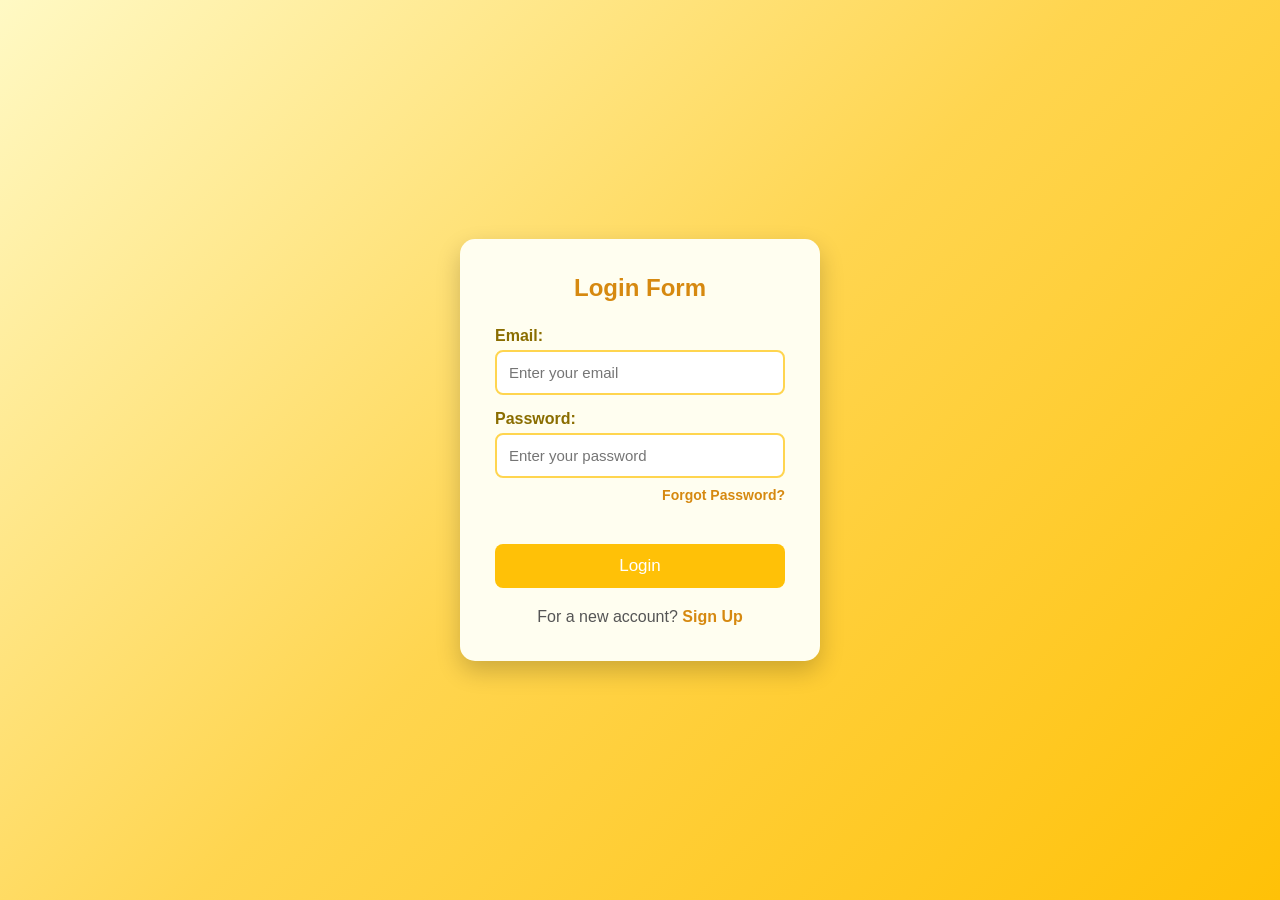
<file: index.html>
<!DOCTYPE html>
<html lang="en">
<head>
    <meta charset="UTF-8">
    <meta name="viewport" content="width=device-width, initial-scale=1.0">
    <title>Login Form</title>

    <link rel="stylesheet" href="log.css">
</head>
<body>

    <form method="post" class="form-container" data-page="login">

        <h2>Login Form</h2>

        <div id="authMessage" style="margin-top: 12px; display:none;"></div>


        <label for="email">Email:</label>
        <input type="email" id="email" name="email" placeholder="Enter your email">

        <label for="password">Password:</label>
        <input type="password" id="password" name="password" placeholder="Enter your password">

        <div class="forgot-password">
            <a href="pass.html">Forgot Password?</a>
        </div>

        <button type="submit">Login</button>

        <p>For a new account? <a href="rege.html">Sign Up</a></p>


    </form>

    <script src="auth.js"></script>
</body>
</html>
</file>
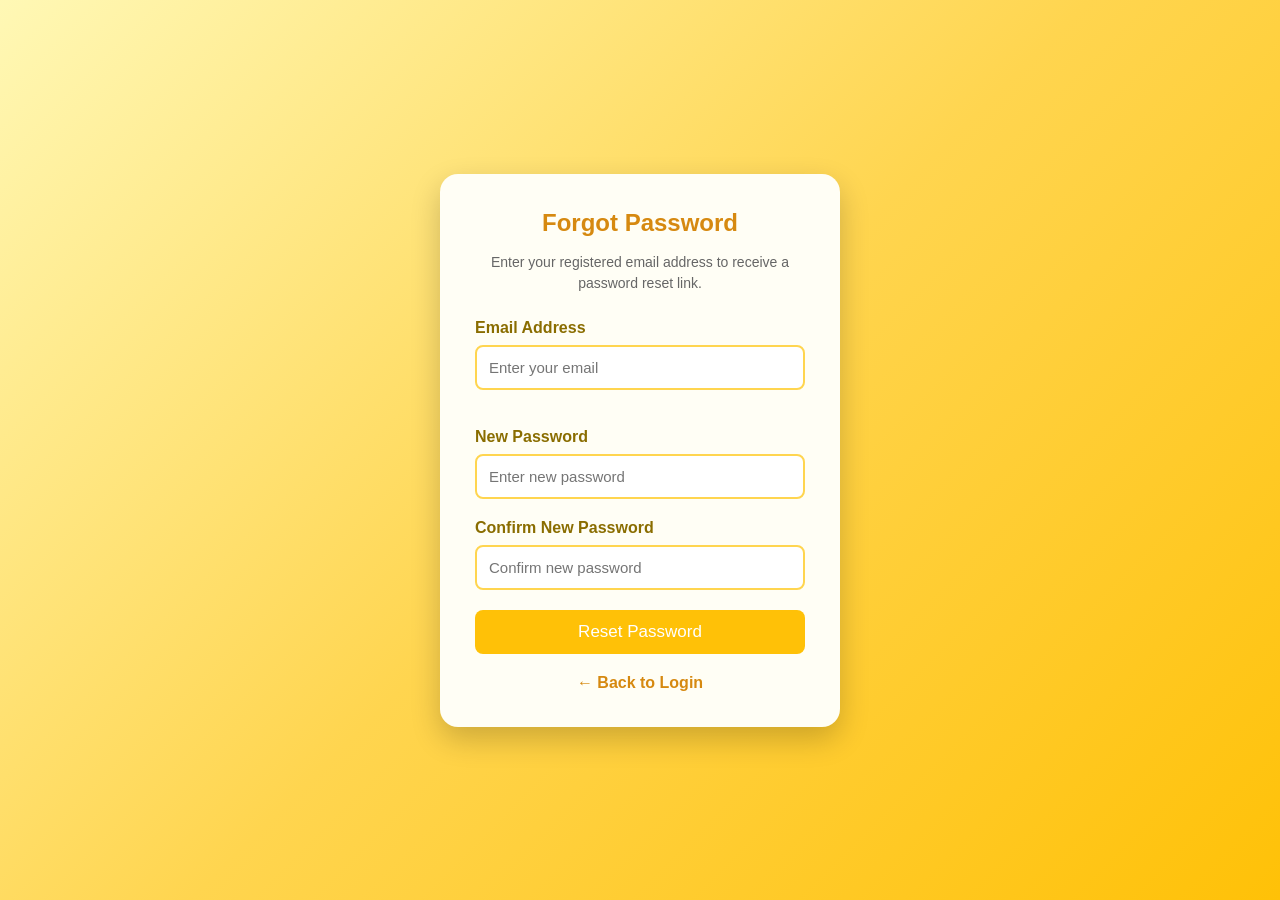
<file: pass.html>
<!DOCTYPE html>
<html lang="en">
<head>
    <meta charset="UTF-8">
    <meta name="viewport" content="width=device-width, initial-scale=1.0">
    <title>Forgot Password</title>

    <link rel="stylesheet" href="pas.css">
</head>
<body>

    <form class="form-container" method="post" data-page="reset">


        <h2>Forgot Password</h2>

        <p class="info">
            Enter your registered email address to receive a password reset link.
        </p>

        <label for="email">Email Address</label>
        <input type="email" id="email" name="email" placeholder="Enter your email" required>

        <label for="new_password" style="margin-top: 18px;">New Password</label>
        <input type="password" id="new_password" name="new_password" placeholder="Enter new password" required>

        <label for="confirm_new_password">Confirm New Password</label>
        <input type="password" id="confirm_new_password" name="confirm_new_password" placeholder="Confirm new password" required>

        <button type="submit">Reset Password</button>

        <div id="authMessage" style="margin-top: 12px; display:none;"></div>

        <p class="back">
            <a href="login.html">← Back to Login</a>
        </p>

    </form>

    <script src="auth.js"></script>
</body>
</html>
</file>
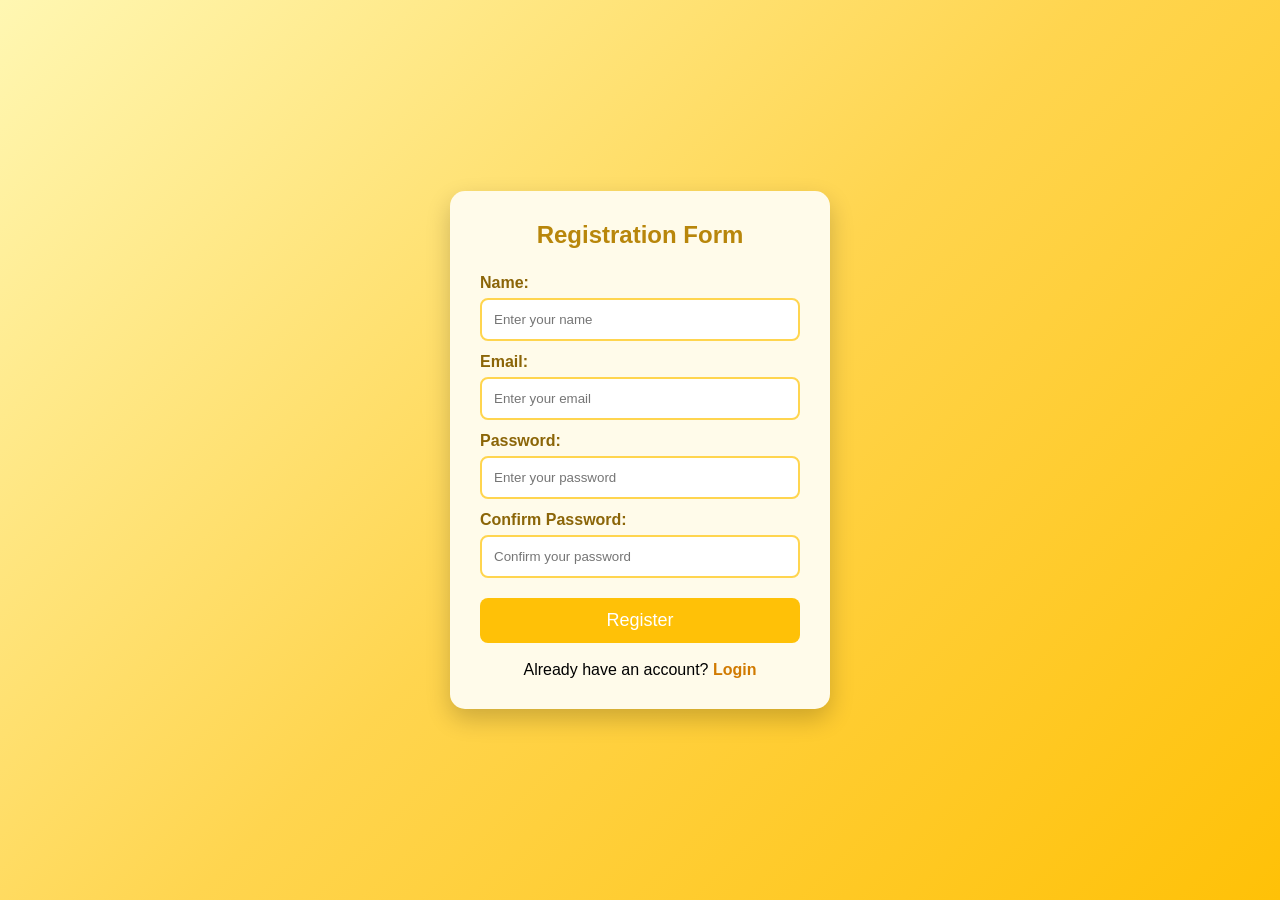
<file: rege.html>
<!DOCTYPE html>
<html lang="en">
<head>
    <meta charset="UTF-8">
    <meta name="viewport" content="width=device-width, initial-scale=1.0">
    <title>Registration Form</title>
    <link rel="stylesheet" href="reg.css">
</head>
<body>

    <form method="post" class="form-container" data-page="register">


        <h2>Registration Form</h2>

        <label for="name">Name:</label>
        <input type="text" id="name" name="name" placeholder="Enter your name">

        <label for="email">Email:</label>
        <input type="email" id="email" name="email" placeholder="Enter your email">

        <label for="password">Password:</label>
        <input type="password" id="password" name="password" placeholder="Enter your password">

        <label for="confirm_password">Confirm Password:</label>
        <input type="password" id="confirm_password" name="confirm_password" placeholder="Confirm your password">

        <button type="submit">Register</button>

        <div id="authMessage" style="margin-top: 12px; display:none;"></div>

        <p>Already have an account? <a href="login.html">Login</a></p>

    </form>

    <script src="auth.js"></script>
</body>
</html>
</file>
<file: log.css>
*{
    margin: 0;
    padding: 0;
    box-sizing: border-box;
    font-family: Arial, Helvetica, sans-serif;
}

body{
    height: 100vh;
    display: flex;
    justify-content: center;
    align-items: center;
    background: linear-gradient(135deg,#fff9c4,#ffd54f,#ffc107);
}

.form-container{
    width: 360px;
    background: #fffef0;
    padding: 35px;
    border-radius: 15px;
    box-shadow: 0 10px 25px rgba(0,0,0,0.2);
}

.form-container h2{
    text-align: center;
    color: #d68910;
    margin-bottom: 25px;
}

label{
    display: block;
    margin-top: 15px;
    margin-bottom: 5px;
    color: #8a6d00;
    font-weight: bold;
}

input{
    width: 100%;
    padding: 12px;
    border: 2px solid #ffd54f;
    border-radius: 8px;
    outline: none;
    font-size: 15px;
    transition: 0.3s;
}

input:focus{
    border-color: #ffb300;
    box-shadow: 0 0 8px rgba(255,193,7,0.6);
}

button{
    width: 100%;
    margin-top: 25px;
    padding: 12px;
    background: #ffc107;
    color: white;
    border: none;
    border-radius: 8px;
    font-size: 17px;
    cursor: pointer;
    transition: 0.3s;
}

button:hover{
    background: #ff9800;
}

p{
    text-align: center;
    margin-top: 20px;
    color: #555;
}

a{
    color: #d68910;
    text-decoration: none;
    font-weight: bold;
}

a:hover{
    text-decoration: underline;
}

.forgot-password{
    text-align: right;
    margin-top: 8px;
    margin-bottom: 15px;
}

.forgot-password a{
    text-decoration: none;
    color: #d68910;
    font-size: 14px;
    font-weight: bold;
}

.forgot-password a:hover{
    color: #ff9800;
    text-decoration: underline;
}
</file>
<file: pas.css>
*{
    margin: 0;
    padding: 0;
    box-sizing: border-box;
    font-family: Arial, Helvetica, sans-serif;
}

body{
    height: 100vh;
    display: flex;
    justify-content: center;
    align-items: center;
    background: linear-gradient(135deg,#fff8b5,#ffd54f,#ffc107);
}

.form-container{
    width: 400px;
    background: #fffef5;
    padding: 35px;
    border-radius: 18px;
    box-shadow: 0 12px 30px rgba(0,0,0,0.2);
}

.form-container h2{
    text-align: center;
    color: #d68910;
    margin-bottom: 15px;
}

.info{
    text-align: center;
    color: #666;
    font-size: 14px;
    margin-bottom: 25px;
    line-height: 1.5;
}

label{
    display: block;
    margin-bottom: 8px;
    color: #8a6d00;
    font-weight: bold;
}

input{
    width: 100%;
    padding: 12px;
    border: 2px solid #ffd54f;
    border-radius: 8px;
    outline: none;
    font-size: 15px;
    margin-bottom: 20px;
    transition: 0.3s;
}

input:focus{
    border-color: #ffb300;
    box-shadow: 0 0 8px rgba(255,193,7,0.5);
}

button{
    width: 100%;
    padding: 12px;
    background: #ffc107;
    color: white;
    border: none;
    border-radius: 8px;
    font-size: 17px;
    cursor: pointer;
    transition: 0.3s;
}

button:hover{
    background: #ff9800;
}

.back{
    text-align: center;
    margin-top: 20px;
}

.back a{
    color: #d68910;
    text-decoration: none;
    font-weight: bold;
}

.back a:hover{
    color: #ff9800;
    text-decoration: underline;
}
</file>
<file: reg.css>
*{
    margin: 0;
    padding: 0;
    box-sizing: border-box;
    font-family: Arial, Helvetica, sans-serif;
}

body{
    background: linear-gradient(135deg,#fff7b2,#ffd54f,#ffc107);
    height: 100vh;
    display: flex;
    justify-content: center;
    align-items: center;
}

.form-container{
    width: 380px;
    background: #fffbea;
    padding: 30px;
    border-radius: 15px;
    box-shadow: 0 10px 25px rgba(0,0,0,0.2);
}

.form-container h2{
    text-align: center;
    color: #b8860b;
    margin-bottom: 25px;
}

label{
    display: block;
    margin-top: 12px;
    margin-bottom: 6px;
    color: #8b6508;
    font-weight: bold;
}

input{
    width: 100%;
    padding: 12px;
    border: 2px solid #ffd54f;
    border-radius: 8px;
    outline: none;
    transition: 0.3s;
}

input:focus{
    border-color: #ffb300;
    box-shadow: 0 0 8px #ffd54f;
}

button{
    width: 100%;
    margin-top: 20px;
    padding: 12px;
    background: #ffc107;
    color: #fff;
    border: none;
    border-radius: 8px;
    font-size: 18px;
    cursor: pointer;
    transition: 0.3s;
}

button:hover{
    background: #ff9800;
}

p{
    margin-top: 18px;
    text-align: center;
}

a{
    color: #d17a00;
    text-decoration: none;
    font-weight: bold;
}

a:hover{
    text-decoration: underline;
}
</file>
